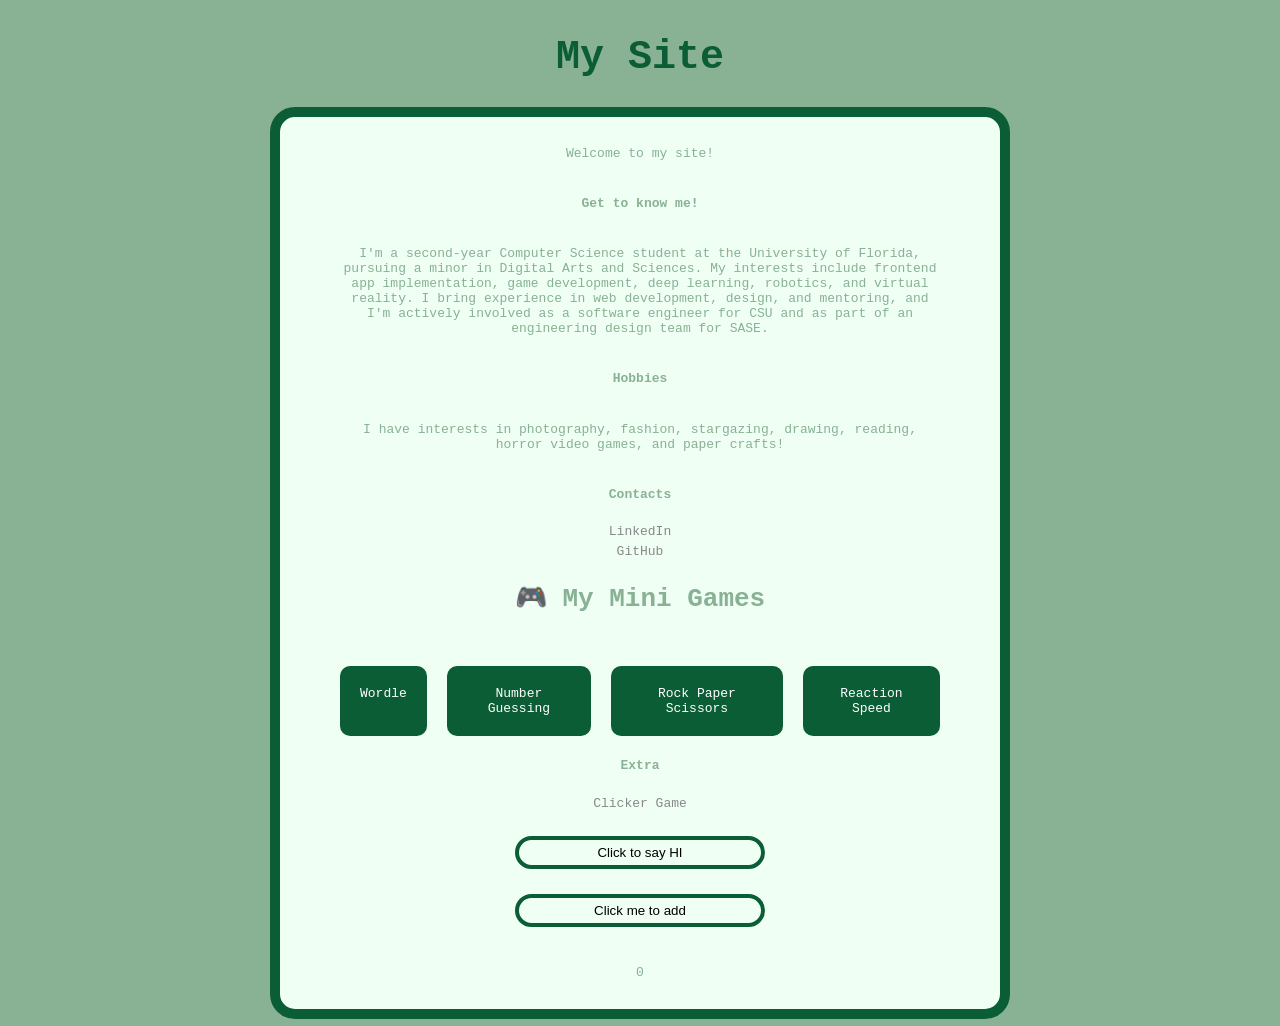
<file: index.html>
<!DOCTYPE html>
<html>
<head>
    <title>Sydney's Stardust</title>
    <link rel="stylesheet" href="style.css">
</head>

<body>
    <h1 class="header">My Site</h1>

    <div class="container">
        <p>Welcome to my site!</p>

        <h4>Get to know me!</h4>
        <p>
            I'm a second-year Computer Science student at the University of Florida, 
            pursuing a minor in Digital Arts and Sciences. 
            My interests include frontend app implementation, game development, 
            deep learning, robotics, and virtual reality. I bring experience in 
            web development, design, and mentoring, and I'm actively involved as a 
            software engineer for CSU and as part of an engineering design team for 
            SASE.
        </p>

        <h4>Hobbies</h4>
        <p>
            I have interests in photography, fashion, stargazing, drawing, reading, horror video games, and paper crafts!
        </p>

        <h4>Contacts</h4>
        <a href="https://www.linkedin.com/in/sydney-fung/" target="_blank" class="back">LinkedIn</a>
        <a href="https://github.com/syd000" target="_blank" class="back">GitHub</a>

        <h1>🎮 My Mini Games</h1>
        
        <div class="games">
            <a href="games/wordle/index.html" class="card">Wordle</a>
            <a href="games/number-guess/index.html" class="card">Number Guessing</a>
            <a href="games/rock-paper-scissors/index.html" class="card">Rock Paper Scissors</a>
            <a href="games/reaction-speed/index.html" class="card">Reaction Speed</a>
        </div>

        <h4>Extra</h4>

        <a href="clicker.html" class="back">Clicker Game</a><br>

        <button onclick="sayHi()">Click to say HI</button><br>

        <button onclick="add()">Click me to add</button><br>
        <p id="score">0</p>

    </div>

    <script src="script.js"></script>
</body>
</html>
</file>
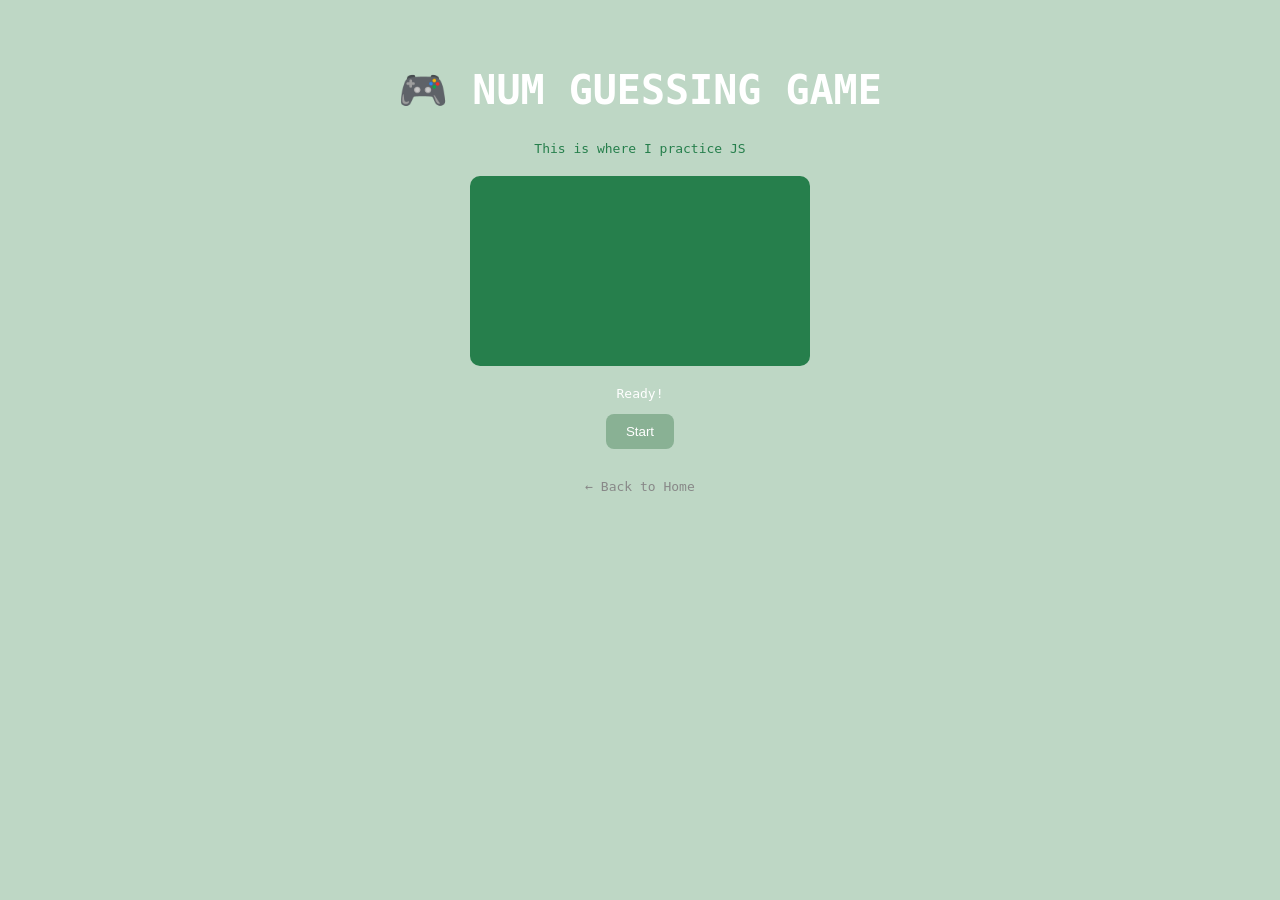
<file: games/number-guess/index.html>
<!DOCTYPE html>
<html>

<head>
  <title>My Game</title>
  <link rel="stylesheet" href="style.css">
</head>

<body>

  <div class="container">
    <h1 class="title">🎮 NUM GUESSING GAME</h1>
    <p class="subtitle">This is where I practice JS</p>

    <!-- GAME AREA -->
    <div id="game"></div>

    <!-- UI / INFO -->
    <div class="ui">
      <p id="status">Ready!</p>
      <button id="start" onclick="startGame()">Start</button>
    </div>

    <!-- NAVIGATION -->
    <a href="../../index.html" class="back">← Back to Home</a>
  </div>

  <script src="script.js"></script>
</body>

</html>
</file>
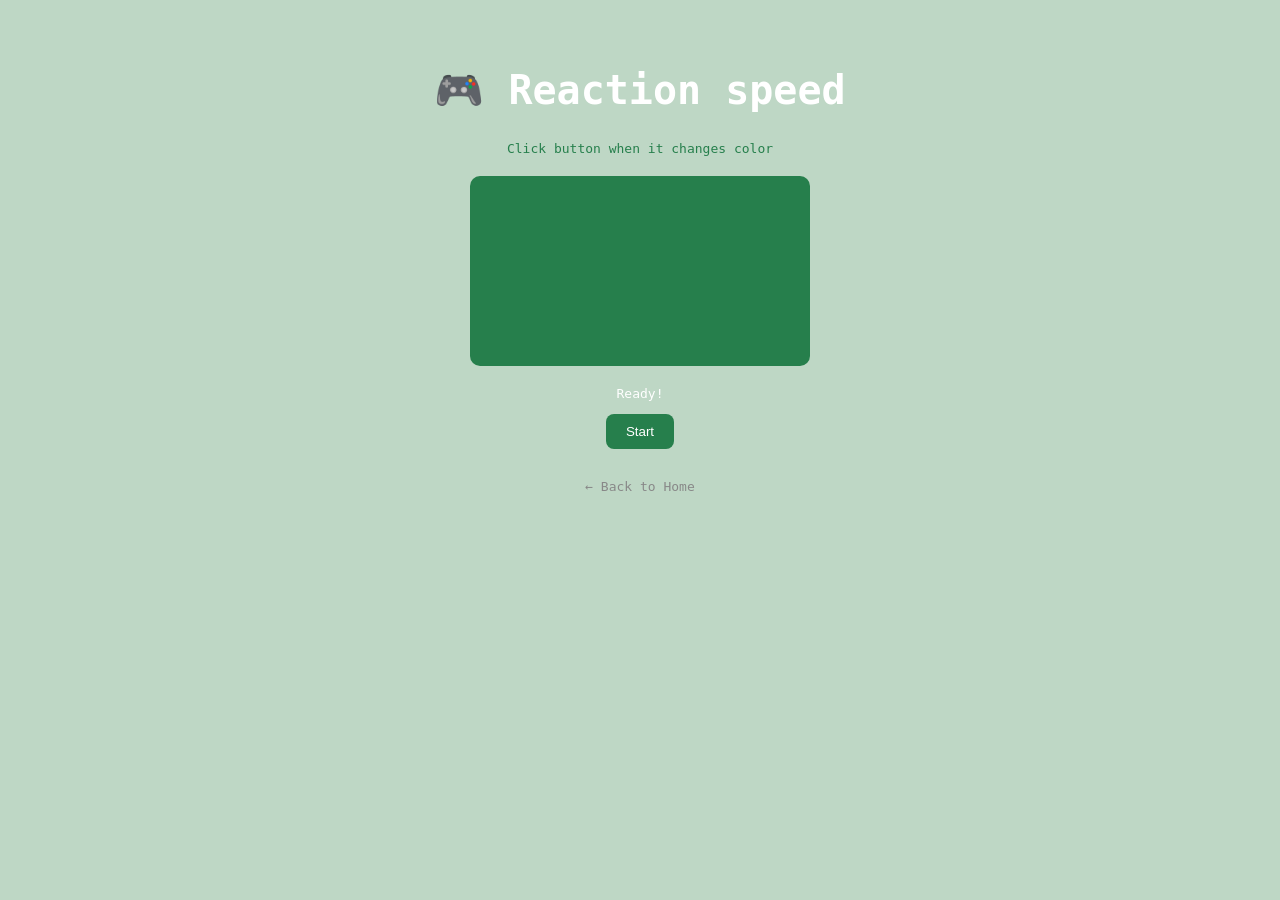
<file: games/reaction-speed/index.html>
<!DOCTYPE html>
<html>

<head>
  <title>My Game</title>
  <link rel="stylesheet" href="style.css">
</head>

<body>

  <div class="container">
    <h1 class="title">🎮 Reaction speed</h1>
    <p class="subtitle">Click button when it changes color</p>

    <!-- GAME AREA -->
    <div id="game"></div>

    <!-- UI / INFO -->
    <div class="ui">
      <p id="status">Ready!</p>
      <button id="start" onclick="startGame()">Start</button>
    </div>

    <!-- NAVIGATION -->
    <a href="../../index.html" class="back">← Back to Home</a>
  </div>

  <script src="script.js"></script>
</body>

</html>
</file>
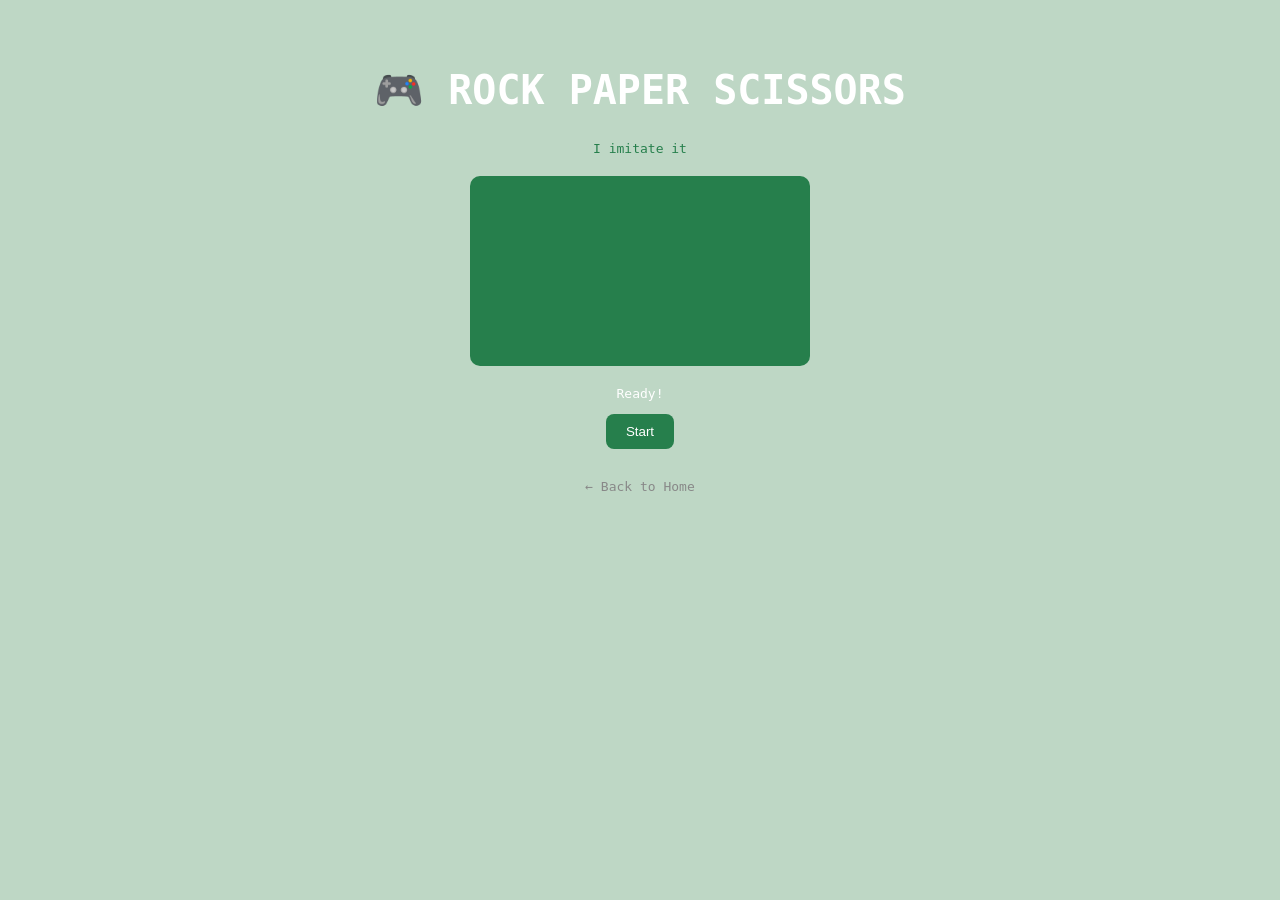
<file: games/rock-paper-scissors/index.html>
<!DOCTYPE html>
<html>

<head>
  <title>My Game</title>
  <link rel="stylesheet" href="style.css">
</head>

<body>

  <div class="container">
    <h1 class="title">🎮 ROCK PAPER SCISSORS</h1>
    <p class="subtitle">I imitate it</p>

    <!-- GAME AREA -->
    <div id="game"></div>

    <!-- UI / INFO -->
    <div class="ui">
      <p id="status">Ready!</p>
      <button id="start" onclick="startGame()">Start</button>
    </div>

    <!-- NAVIGATION -->
    <a href="../../index.html" class="back">← Back to Home</a>
  </div>

  <script src="script.js"></script>
</body>

</html>
</file>
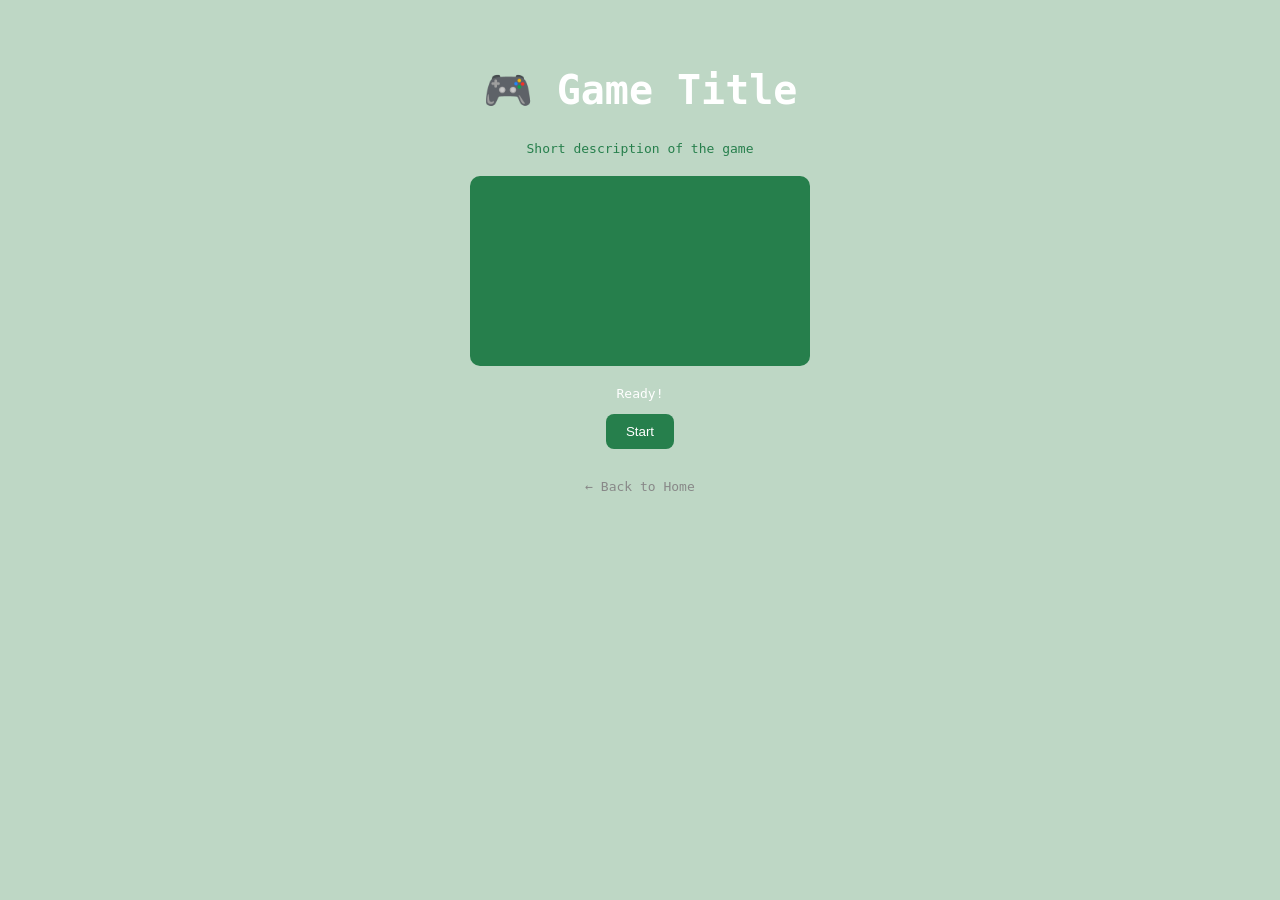
<file: games/snake-game/index.html>
<!DOCTYPE html>
<html>

<head>
  <title>My Game</title>
  <link rel="stylesheet" href="style.css">
</head>

<body>

  <div class="container">
    <h1 class="title">🎮 Game Title</h1>
    <p class="subtitle">Short description of the game</p>

    <!-- GAME AREA -->
    <div id="game"></div>

    <!-- UI / INFO -->
    <div class="ui">
      <p id="status">Ready!</p>
      <button id="start" onclick="startGame()">Start</button>
    </div>

    <!-- NAVIGATION -->
    <a href="../../index.html" class="back">← Back to Home</a>
  </div>

  <script src="script.js"></script>
</body>

</html>
</file>
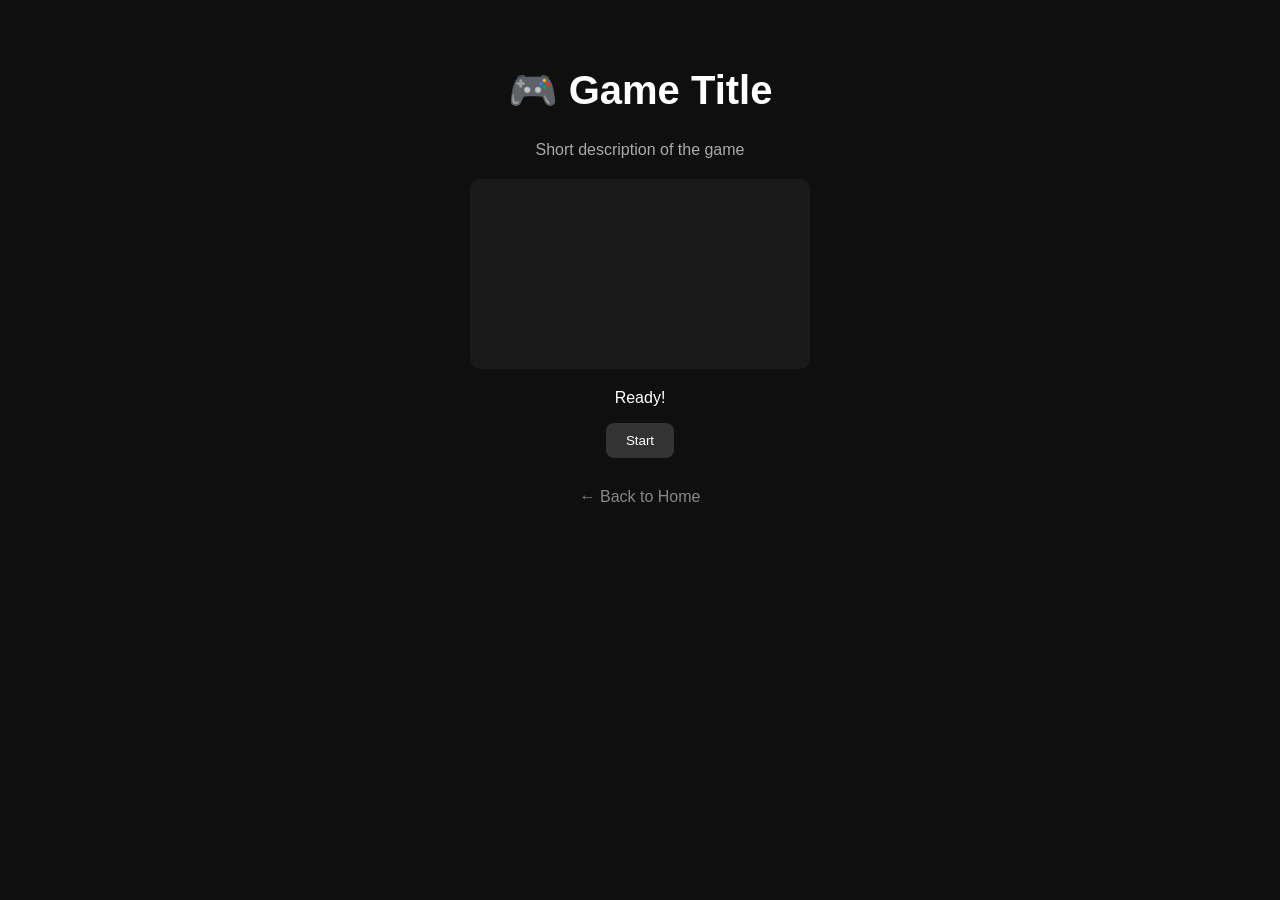
<file: games/template/index.html>
<!DOCTYPE html>
<html>

<head>
  <title>My Game</title>
  <link rel="stylesheet" href="style.css">
</head>

<body>

  <div class="container">
    <h1 class="title">🎮 Game Title</h1>
    <p class="subtitle">Short description of the game</p>

    <!-- GAME AREA -->
    <div id="game"></div>

    <!-- UI / INFO -->
    <div class="ui">
      <p id="status">Ready!</p>
      <button onclick="startGame()">Start</button>
    </div>

    <!-- NAVIGATION -->
    <a href="../../index.html" class="back">← Back to Home</a>
  </div>

  <script src="script.js"></script>
</body>

</html>
</file>
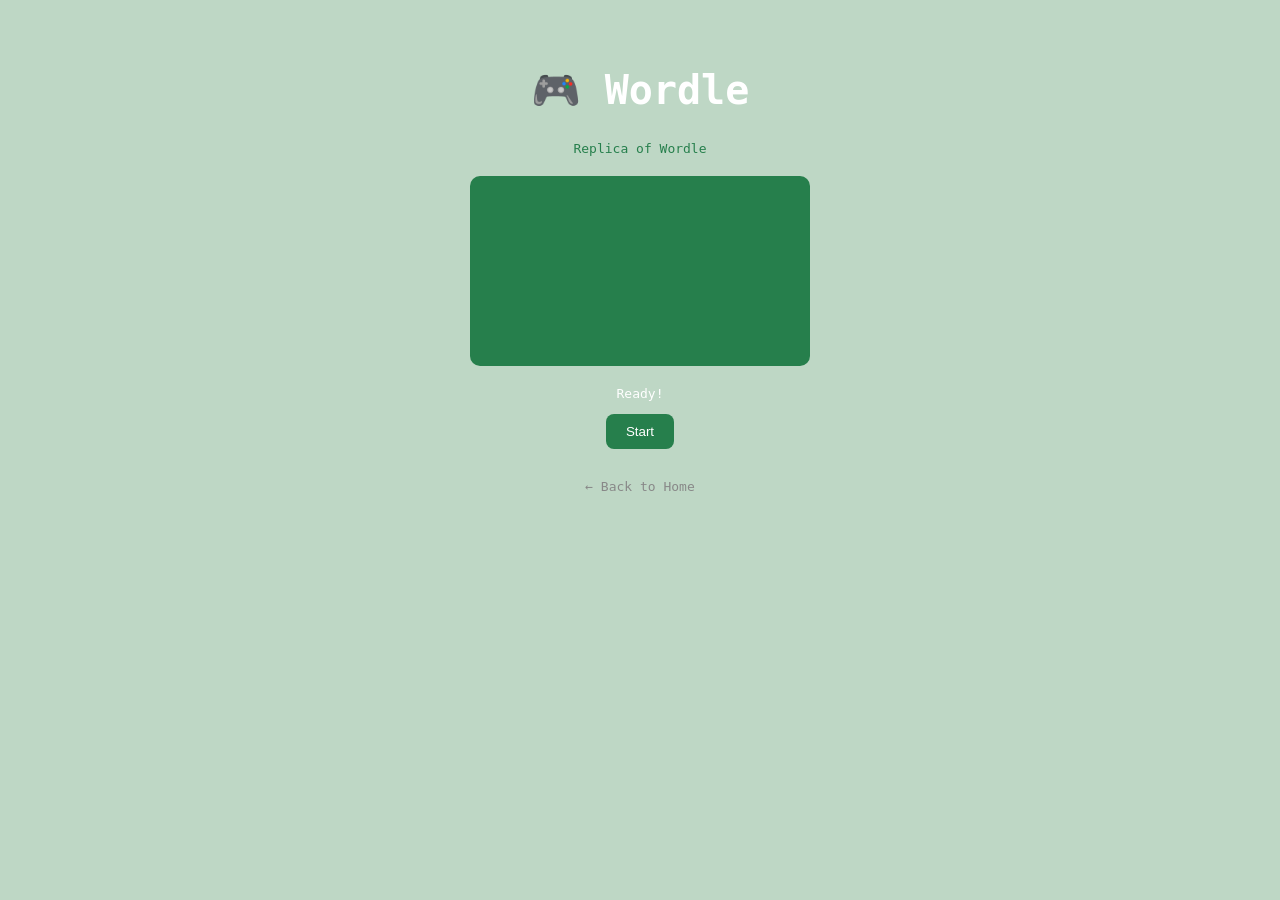
<file: games/wordle/index.html>
<!DOCTYPE html>
<html>

<head>
  <title>Wordle</title>
  <link rel="stylesheet" href="style.css">
</head>

<body>

  <div class="container">
    <h1 class="title">🎮 Wordle</h1>
    <p class="subtitle">Replica of Wordle</p>

    <!-- Game -->
    <div id="game"></div>

    <!-- Start Button -->
    <div class="ui">
      <p id="status">Ready!</p>
      <button id="start" onclick="startGame()">Start</button>
    </div>

    <!-- Back Button -->
    <a href="../../index.html" class="back">← Back to Home</a>
  </div>

  <script src="script.js"></script>
</body>

</html>
</file>
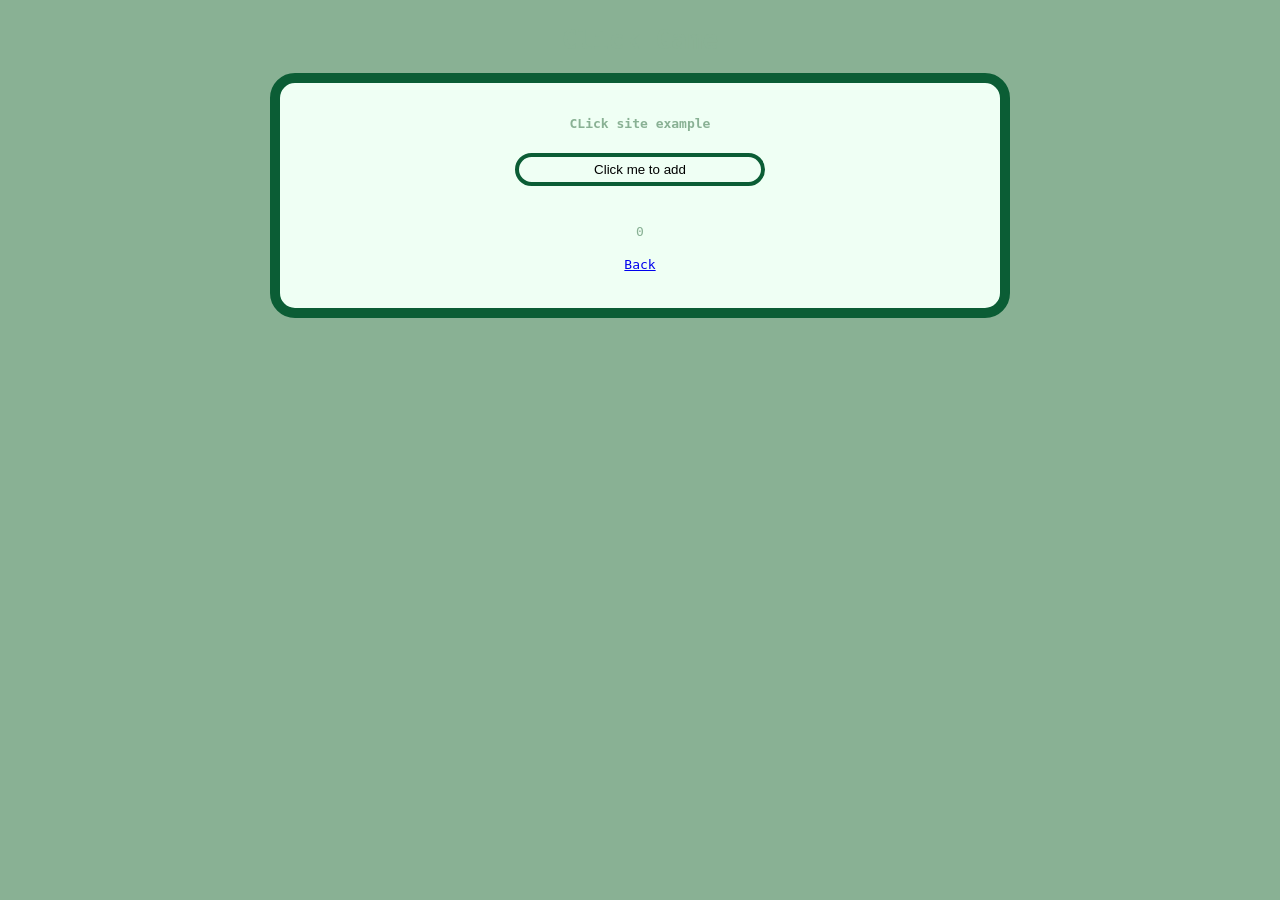
<file: clicker.html>
<!DOCTYPE html>
<html>
<head>
    <title>Click</title>
    <link rel="stylesheet" href="style.css">
</head>

<body>
    <h1>Click Game</h1>

    <div class="container">
        <h4>CLick site example</h4>

        <button onclick="add()">Click me to add</button><br>
        <p id="score">0</p>

        <a href="index.html">Back</a><br>

    </div>
    
    <script src="script.js"></script>
</body>
</html>
</file>
<file: style.css>
:root {
  --lightGreen: #effff4;
  --lightGreenAccent: #bed7c5;
  --mediumGreen: #89b194;
  --darkGreen: #0b5d35;
  --darkGreenAccent: #053d22;
  --brown: #888;
  --white: #ffffff;
}

body {
  background: var(--mediumGreen);
  color: var(--mediumGreen);
  font-family: monospace;
  text-align: center;

  display: flex;
  flex-direction: column;
  height: 100%;
  width: auto;
  align-items: center;

}

.header {
    color: var(--darkGreen);
    font-size: 40px;
}

.container {
    background: var(--lightGreen);
    display: flex;
    flex-direction: column;
    align-items: center;
    width: 50%;
    max-width: 600px;
    height: auto;
    padding: 16px 60px;
    gap: 5px;

    border-radius: 25px;
    border: 10px solid var(--darkGreen);

}

button {
    background: var(--lightGreen);
    text-align: center;
    height: auto;
    width: 250px;
    padding: 5px;
    border-radius: 25px;
    border: 4px solid var(--darkGreen);
}

button:hover {
 background: var(--mediumGreen);
 cursor: pointer;
}

.back {
  display: block;
  color: var(--brown);
  text-decoration: none;
}

.games {
  display: flex;
  justify-content: center;
  gap: 20px;
  margin-top: 30px;
}

.card {
  padding: 20px;
  background: var(--darkGreen);
  border-radius: 10px;
  text-decoration: none;
  color: var(--white);
}

.card:hover {
  background: var(--darkGreenAccent);
}
</file>
<file: games/number-guess/style.css>
:root {
  --lightGreen: #effff4;
  --lightGreenAccent: #bed7c5;
  --mediumGreen: #89b194;
  --mediumGreenAccent: #267f4c;
  --darkGreen: #0b5d35;
  --darkGreenAccent: #053d22;
  --brown: #888;
  --white: #ffffff;
}

body {
  margin: 0;
  font-family: monospace;
  background: var(--lightGreenAccent);
  color: var(--white);
  text-align: center;
}

.container {
  padding: 40px;
}

.title {
  font-size: 40px;
}

.subtitle {
  color: var(--mediumGreenAccent);
  margin-bottom: 20px;
}

/* GAME AREA */
#game {
  margin: 20px auto;
  padding: 20px;
  width: 300px;
  min-height: 150px;
  background: var(--mediumGreenAccent);
  border-radius: 10px;
}

/* UI */
.ui {
  margin-top: 20px;
}

button {
  padding: 10px 20px;
  border: none;
  background: var(--mediumGreen);
  color: var(--white);
  border-radius: 8px;
  cursor: pointer;
}

button:hover {
  background: var(--darkGreen);
}

/* BACK LINK */
.back {
  display: block;
  margin-top: 30px;
  color: var(--brown);
  text-decoration: none;
}
</file>
<file: games/reaction-speed/style.css>
:root {
  --lightGreen: #effff4;
  --lightGreenAccent: #bed7c5;
  --mediumGreen: #89b194;
  --mediumGreenAccent: #267f4c;
  --darkGreen: #0b5d35;
  --darkGreenAccent: #053d22;
  --brown: #888;
  --white: #ffffff;
}

body {
  margin: 0;
  font-family: monospace;
  background: var(--lightGreenAccent);
  color: var(--white);
  text-align: center;
}

.container {
  padding: 40px;
}

.title {
  font-size: 40px;
}

.subtitle {
  color: var(--mediumGreenAccent);
  margin-bottom: 20px;
}

/* GAME AREA */
#game {
  margin: 20px auto;
  padding: 20px;
  width: 300px;
  min-height: 150px;
  background: var(--mediumGreenAccent);
  border-radius: 10px;
}

/* UI */
.ui {
  margin-top: 20px;
}

button {
  padding: 10px 20px;
  border: none;
  background: var(--mediumGreenAccent);
  color: var(--white);
  border-radius: 8px;
  cursor: pointer;
}

button:hover {
  background: var(--darkGreen);
}

/* BACK LINK */
.back {
  display: block;
  margin-top: 30px;
  color: var(--brown);
  text-decoration: none;
}

/* 
body {
  margin: 0;
  font-family: Arial, sans-serif;
  background: #0f0f0f;
  color: white;
  text-align: center;
}

.container {
  padding: 40px;
}

.title {
  font-size: 40px;
}

.subtitle {
  color: #aaa;
  margin-bottom: 20px;
}

#game {
  margin: 20px auto;
  padding: 20px;
  width: 300px;
  min-height: 150px;
  background: #1a1a1a;
  border-radius: 10px;
}

.ui {
  margin-top: 20px;
}

button {
  padding: 10px 20px;
  border: none;
  background: #333;
  color: white;
  border-radius: 8px;
  cursor: pointer;
}

button:hover {
  background: #555;
}

.back {
  display: block;
  margin-top: 30px;
  color: #888;
  text-decoration: none;
} */
</file>
<file: games/rock-paper-scissors/style.css>
:root {
  --lightGreen: #effff4;
  --lightGreenAccent: #bed7c5;
  --mediumGreen: #89b194;
  --mediumGreenAccent: #267f4c;
  --darkGreen: #0b5d35;
  --darkGreenAccent: #053d22;
  --brown: #888;
  --white: #ffffff;
}

body {
  margin: 0;
  font-family: monospace;
  background: var(--lightGreenAccent);
  color: var(--white);
  text-align: center;
}

.container {
  padding: 40px;
}

.title {
  font-size: 40px;
}

.subtitle {
  color: var(--mediumGreenAccent);
  margin-bottom: 20px;
}

/* GAME AREA */
#game {
  margin: 20px auto;
  padding: 20px;
  width: 300px;
  min-height: 150px;
  background: var(--mediumGreenAccent);
  border-radius: 10px;
}

/* UI */
.ui {
  margin-top: 20px;
}

button {
  padding: 10px 20px;
  border: none;
  background: var(--mediumGreenAccent);
  color: var(--white);
  border-radius: 8px;
  cursor: pointer;
}

button:hover {
  background: var(--darkGreen);
}

/* BACK LINK */
.back {
  display: block;
  margin-top: 30px;
  color: var(--brown);
  text-decoration: none;
}

/* 
body {
  margin: 0;
  font-family: Arial, sans-serif;
  background: #0f0f0f;
  color: white;
  text-align: center;
}

.container {
  padding: 40px;
}

.title {
  font-size: 40px;
}

.subtitle {
  color: #aaa;
  margin-bottom: 20px;
}

#game {
  margin: 20px auto;
  padding: 20px;
  width: 300px;
  min-height: 150px;
  background: #1a1a1a;
  border-radius: 10px;
}

.ui {
  margin-top: 20px;
}

button {
  padding: 10px 20px;
  border: none;
  background: #333;
  color: white;
  border-radius: 8px;
  cursor: pointer;
}

button:hover {
  background: #555;
}

.back {
  display: block;
  margin-top: 30px;
  color: #888;
  text-decoration: none;
} */
</file>
<file: games/snake-game/style.css>
:root {
  --lightGreen: #effff4;
  --lightGreenAccent: #bed7c5;
  --mediumGreen: #89b194;
  --mediumGreenAccent: #267f4c;
  --darkGreen: #0b5d35;
  --darkGreenAccent: #053d22;
  --brown: #888;
  --white: #ffffff;
}

body {
  margin: 0;
  font-family: monospace;
  background: var(--lightGreenAccent);
  color: var(--white);
  text-align: center;
}

.container {
  padding: 40px;
}

.title {
  font-size: 40px;
}

.subtitle {
  color: var(--mediumGreenAccent);
  margin-bottom: 20px;
}

/* GAME AREA */
#game {
  margin: 20px auto;
  padding: 20px;
  width: 300px;
  min-height: 150px;
  background: var(--mediumGreenAccent);
  border-radius: 10px;
}

/* UI */
.ui {
  margin-top: 20px;
}

button {
  padding: 10px 20px;
  border: none;
  background: var(--mediumGreenAccent);
  color: var(--white);
  border-radius: 8px;
  cursor: pointer;
}

button:hover {
  background: var(--darkGreen);
}

/* BACK LINK */
.back {
  display: block;
  margin-top: 30px;
  color: var(--brown);
  text-decoration: none;
}

/* 
body {
  margin: 0;
  font-family: Arial, sans-serif;
  background: #0f0f0f;
  color: white;
  text-align: center;
}

.container {
  padding: 40px;
}

.title {
  font-size: 40px;
}

.subtitle {
  color: #aaa;
  margin-bottom: 20px;
}

#game {
  margin: 20px auto;
  padding: 20px;
  width: 300px;
  min-height: 150px;
  background: #1a1a1a;
  border-radius: 10px;
}

.ui {
  margin-top: 20px;
}

button {
  padding: 10px 20px;
  border: none;
  background: #333;
  color: white;
  border-radius: 8px;
  cursor: pointer;
}

button:hover {
  background: #555;
}

.back {
  display: block;
  margin-top: 30px;
  color: #888;
  text-decoration: none;
} */
</file>
<file: games/template/style.css>
body {
  margin: 0;
  font-family: Arial, sans-serif;
  background: #0f0f0f;
  color: white;
  text-align: center;
}

.container {
  padding: 40px;
}

.title {
  font-size: 40px;
}

.subtitle {
  color: #aaa;
  margin-bottom: 20px;
}

/* GAME AREA */
#game {
  margin: 20px auto;
  padding: 20px;
  width: 300px;
  min-height: 150px;
  background: #1a1a1a;
  border-radius: 10px;
}

/* UI */
.ui {
  margin-top: 20px;
}

button {
  padding: 10px 20px;
  border: none;
  background: #333;
  color: white;
  border-radius: 8px;
  cursor: pointer;
}

button:hover {
  background: #555;
}

/* BACK LINK */
.back {
  display: block;
  margin-top: 30px;
  color: #888;
  text-decoration: none;
}
</file>
<file: games/wordle/style.css>
:root {
  --lightGreen: #effff4;
  --lightGreenAccent: #bed7c5;
  --mediumGreen: #89b194;
  --mediumGreenAccent: #267f4c;
  --darkGreen: #0b5d35;
  --darkGreenAccent: #053d22;
  --brown: #888;
  --white: #ffffff;
}

body {
  margin: 0;
  font-family: monospace;
  background: var(--lightGreenAccent);
  color: var(--white);
  text-align: center;
}

.container {
  padding: 40px;
}

.title {
  font-size: 40px;
}

.subtitle {
  color: var(--mediumGreenAccent);
  margin-bottom: 20px;
}

/* GAME AREA */
#game {
  margin: 20px auto;
  padding: 20px;
  width: 300px;
  min-height: 150px;
  background: var(--mediumGreenAccent);
  border-radius: 10px;
}

/* UI */
.ui {
  margin-top: 20px;
}

button {
  padding: 10px 20px;
  border: none;
  background: var(--mediumGreenAccent);
  color: var(--white);
  border-radius: 8px;
  cursor: pointer;
}

button:hover {
  background: var(--darkGreen);
}

/* BACK LINK */
.back {
  display: block;
  margin-top: 30px;
  color: var(--brown);
  text-decoration: none;
}

/* GAME */
#grid {
  display: flex;
  flex-direction: column;
  gap: 5px;
  margin: 20px auto;
  width: fit-content;
}

.row {
  display: flex;
  gap: 5px;
}

.cell {
  width: 50px;
  height: 50px;
  border: 1px solid #4f5350;
  display: flex;
  align-items: center;
  justify-content: center;
  font-size: 20px;
  text-transform: uppercase;
}
</file>
